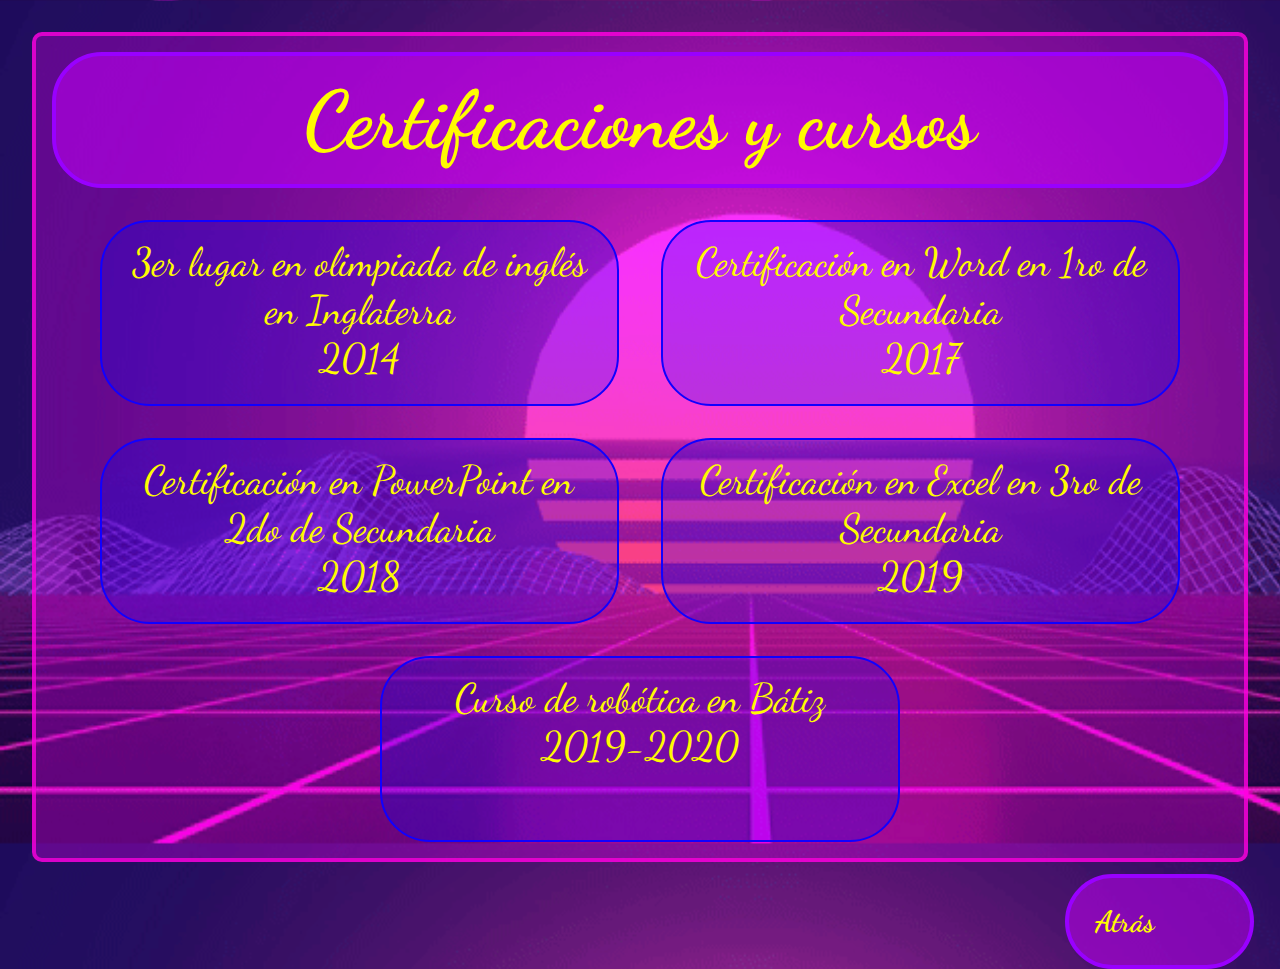
<file: certificacionesycursos.html>
<!DOCTYPE html>
<html lang="en">
<head>
    <meta charset="UTF-8">
    <meta http-equiv="X-UA-Compatible" content="IE=edge">
    <meta name="viewport" content="width=device-width, initial-scale=1.0">
    <title>Certificaciones y cursos</title>
    <link rel="stylesheet" href="./CSS/maistrostyle.css">
    <link rel="stylesheet" href="./CSS/hovermenu.css">
    <link rel="stylesheet" href="https://cdnjs.cloudflare.com/ajax/libs/font-awesome/5.11.2/css/all.min.css">
    <link href="https://fonts.googleapis.com/css2?family=Dancing+Script&display=swap" rel="stylesheet">
</head>
<body>
    <div class="main-container" >
        <nav>
            <h1>Certificaciones y cursos</h1>
        </nav>
        <article>
            <p>
                3er lugar en olimpiada de inglés en Inglaterra
            </p>
            <p>
                2014
            </p>
        </article>
        <article>
            <p>
                Certificación en Word en 1ro de Secundaria
            </p>
            <p>
                2017
            </p>
        </article>
        <article>
            <p>
                Certificación en PowerPoint en 2do de Secundaria
            </p>
            <p>
                2018
            </p>
        </article>
        <article>
            <p>
                Certificación en Excel en 3ro de Secundaria
            </p>
            <p>
                2019
            </p>
        </article><article>
            <p>
                Curso de robótica en Bátiz
            </p>
            <p>
                2019-2020
            </p>
        </article>
        <footer class=page-footer>
            <ul class="menu">
                <li>

                    <a href="index.html">
                        <span>
                            <h3>Atrás</h3>
                        </span>
                        <span>
                            <i class="fas fa-step-backward" aria-hidden="true"></i>
                        </span>
                    </a>
                </li>
            </ul>

        </footer>
    </div>
    
</body>
</html>
</file>
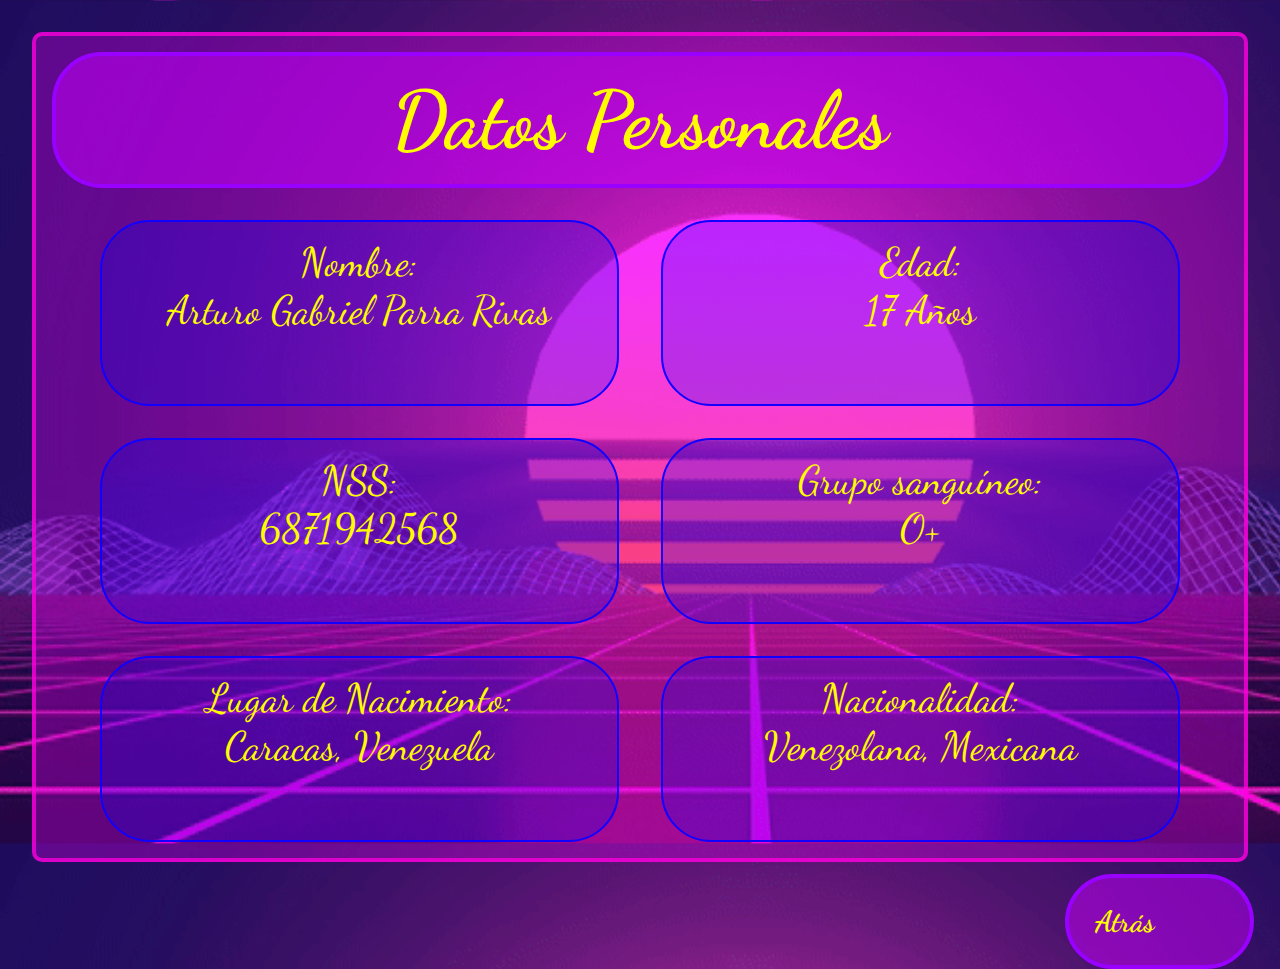
<file: datos.html>
<!DOCTYPE html>
<html lang="en">
<head>
    <meta charset="UTF-8">
    <meta http-equiv="X-UA-Compatible" content="IE=edge">
    <meta name="viewport" content="width=device-width, initial-scale=1.0">
    <title>Datos Personales</title>
    <link rel="stylesheet" href="./CSS/maistrostyle.css">
    <link rel="stylesheet" href="./CSS/hovermenu.css">
    <link rel="stylesheet" href="https://cdnjs.cloudflare.com/ajax/libs/font-awesome/5.11.2/css/all.min.css">
    <link href="https://fonts.googleapis.com/css2?family=Dancing+Script&display=swap" rel="stylesheet">
</head>
<body>
    <div class="main-container" >
        <nav>
            <h1>Datos Personales</h1>
        </nav>
        <article>
            <p>
                Nombre:
            </p>
            <p>
               Arturo Gabriel Parra Rivas 
            </p>
        </article>
        <article> 
            <p>
                Edad:
            </p>
            <p>
                17 Años
            </p>
        </article>
        <article>
            <p>
                NSS:
            </p>
            <p>
                6871942568
            </p>
        </article>
        <article>
            <p>
                Grupo sanguíneo:
            </p>
            <p>
                O+              
            </p>
        </article>
        <article>
            <p>
                Lugar de Nacimiento:
            </p>
            <p>
                Caracas, Venezuela
            </p>
        </article>
        <article>
            
            <p>
                Nacionalidad:
            </p>
            <p>
                Venezolana, Mexicana
            </p>
        </article>
        <footer class=page-footer>
            <ul class="menu">
                <li>

                    <a href="index.html">
                        <span>
                            <h3>Atrás</h3>
                        </span>
                        <span>
                            <i class="fas fa-step-backward" aria-hidden="true"></i>
                        </span>
                    </a>
                </li>
            </ul>

        </footer>
    </div>
    
</body>
</html>
</file>
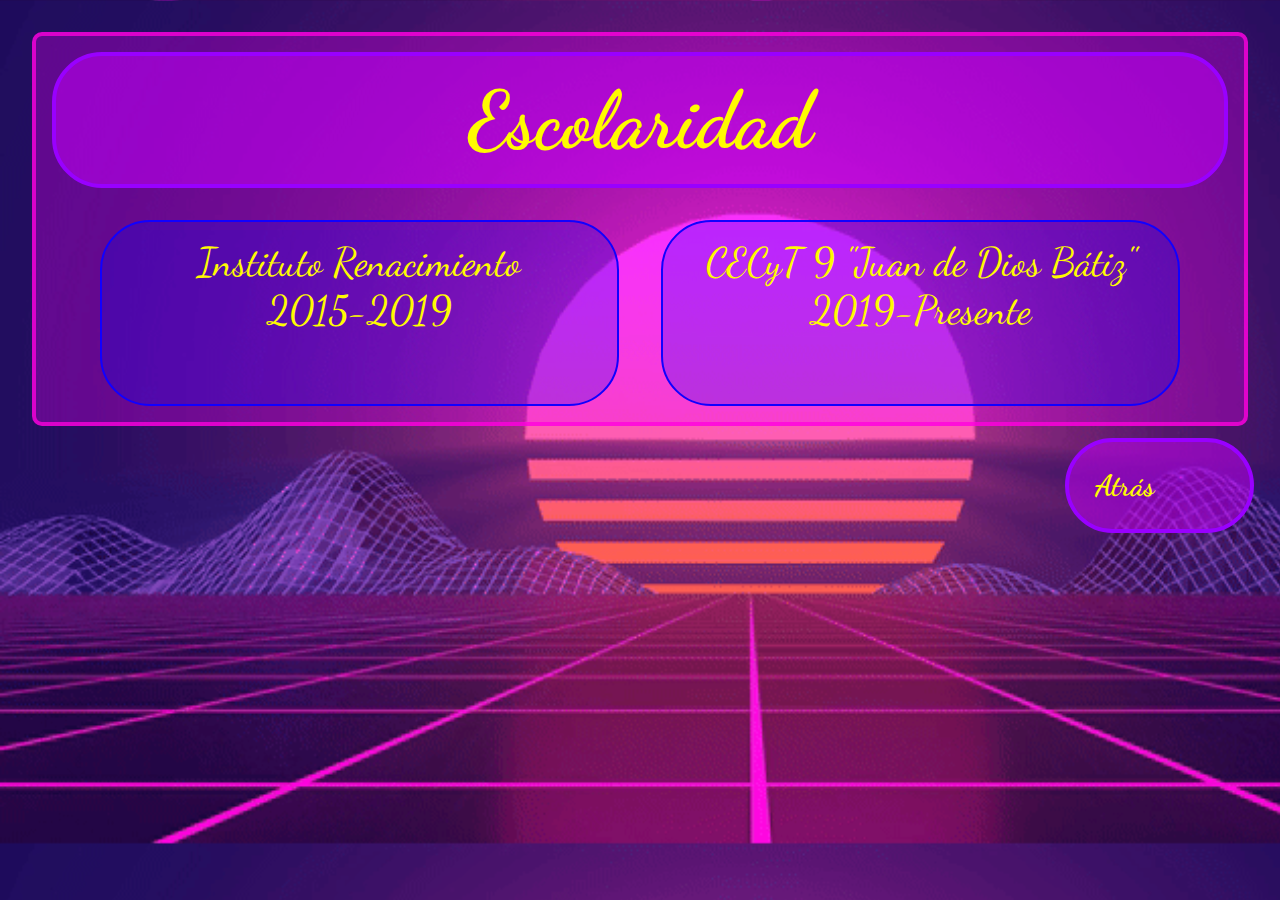
<file: escolaridad.html>
<!DOCTYPE html>
<html lang="en">
<head>
    <meta charset="UTF-8">
    <meta http-equiv="X-UA-Compatible" content="IE=edge">
    <meta name="viewport" content="width=device-width, initial-scale=1.0">
    <title>Escolaridad</title>
    <link rel="stylesheet" href="./CSS/maistrostyle.css">
    <link rel="stylesheet" href="./CSS/hovermenu.css">
    <link rel="stylesheet" href="https://cdnjs.cloudflare.com/ajax/libs/font-awesome/5.11.2/css/all.min.css">
    <link href="https://fonts.googleapis.com/css2?family=Dancing+Script&display=swap" rel="stylesheet">
</head>
<body>
    <div class="main-container" >
        <nav>
            <h1>Escolaridad</h1>
        </nav>
        <article>
            <p>
                Instituto Renacimiento
            </p>
            <p>
                2015-2019
            </p>
        </article>
        <article>
            <p>
                CECyT 9 "Juan de Dios Bátiz" 
            </p>
            <p>
                2019-Presente
            </p>
        </article>
        <footer class=page-footer>
            <ul class="menu">
                <li>

                    <a href="index.html">
                        <span>
                            <h3>Atrás</h3>
                        </span>
                        <span>
                            <i class="fas fa-step-backward" aria-hidden="true"></i>
                        </span>
                    </a>
                </li>
            </ul>

        </footer>
    </div>
    
</body>
</html>
</file>
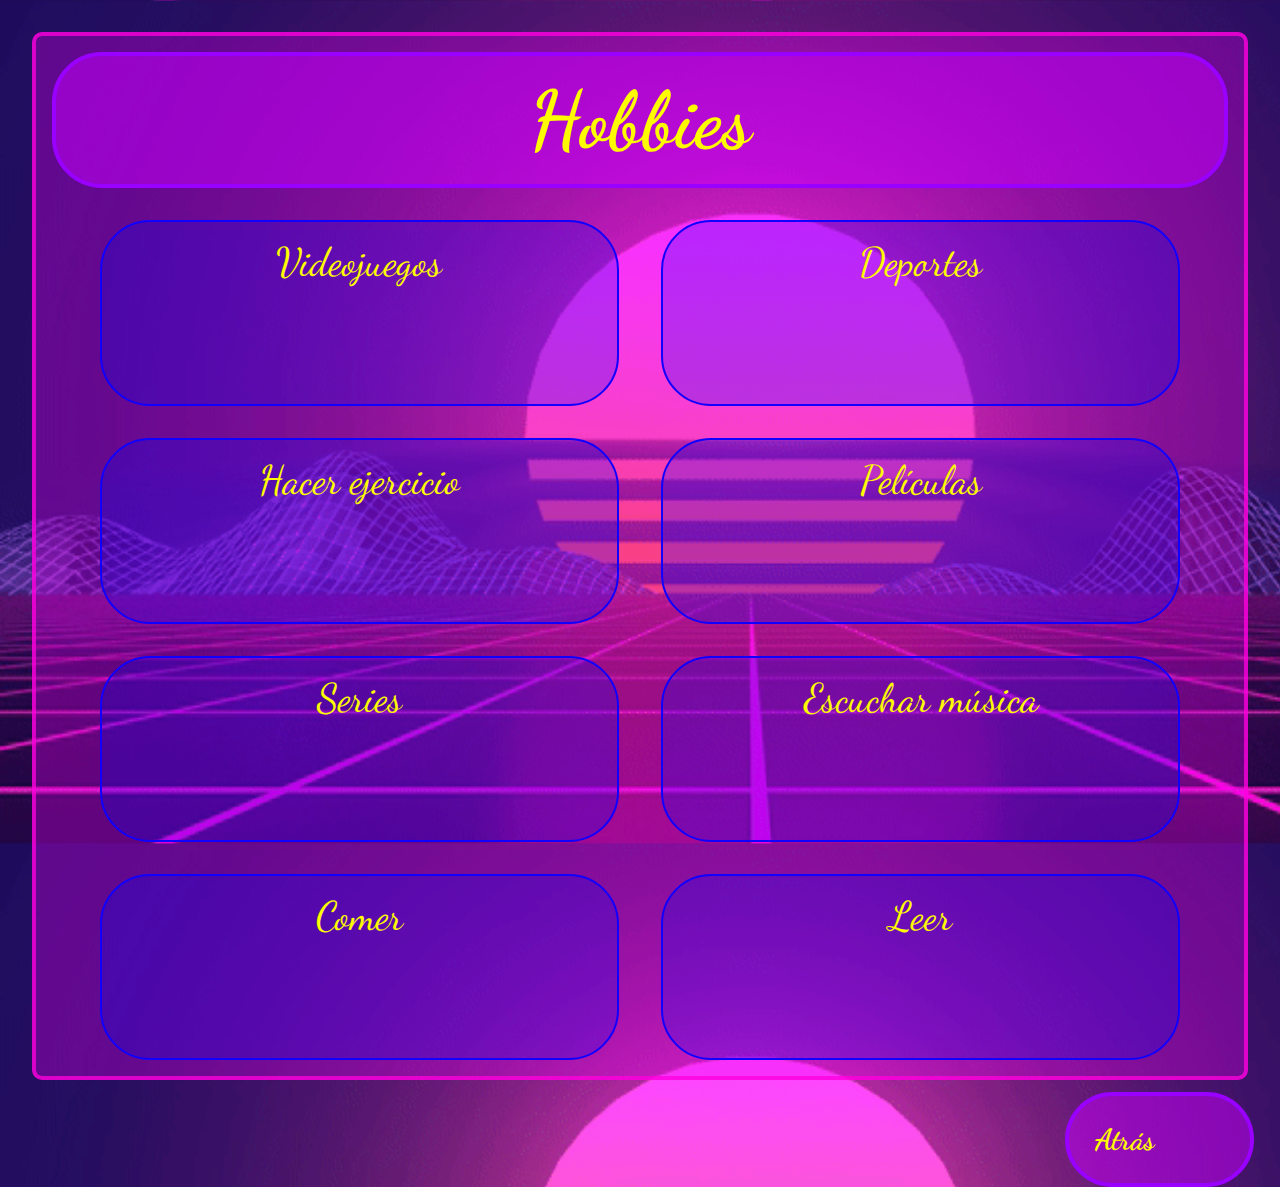
<file: hobbies.html>
<!DOCTYPE html>
<html lang="en">
<head>
    <meta charset="UTF-8">
    <meta http-equiv="X-UA-Compatible" content="IE=edge">
    <meta name="viewport" content="width=device-width, initial-scale=1.0">
    <title>Hobbies  </title>
    <link rel="stylesheet" href="./CSS/maistrostyle.css">
    <link rel="stylesheet" href="./CSS/hovermenu.css">
    <link rel="stylesheet" href="https://cdnjs.cloudflare.com/ajax/libs/font-awesome/5.11.2/css/all.min.css">
    <link href="https://fonts.googleapis.com/css2?family=Dancing+Script&display=swap" rel="stylesheet">
</head>
<body>
    <div class="main-container" >
        <nav>
            <h1>Hobbies</h1>
        </nav>
        <article>
            <p>
                Videojuegos
            </p>
        </article>
        <article>
            <p>
                Deportes
            </p>
        </article>
        <article>
            <p>
                Hacer ejercicio
            </p>
        </article>
        <article>
            <p>
                Películas
            </p>
        </article>
        <article>
            <p>
                Series
            </p>
        </article>
        <article>
            <p>
                Escuchar música
            </p>
        </article>
        <article>
            <p>
                Comer
            </p>
        </article>
        <article>
            <p>
               Leer 
            </p>
        </article>
        <footer class=page-footer>
            <ul class="menu">
                <li>

                    <a href="index.html">
                        <span>
                            <h3>Atrás</h3>
                        </span>
                        <span>
                            <i class="fas fa-step-backward" aria-hidden="true"></i>
                        </span>
                    </a>
                </li>
            </ul>

        </footer>
    </div>
    
</body>
</html>
</file>
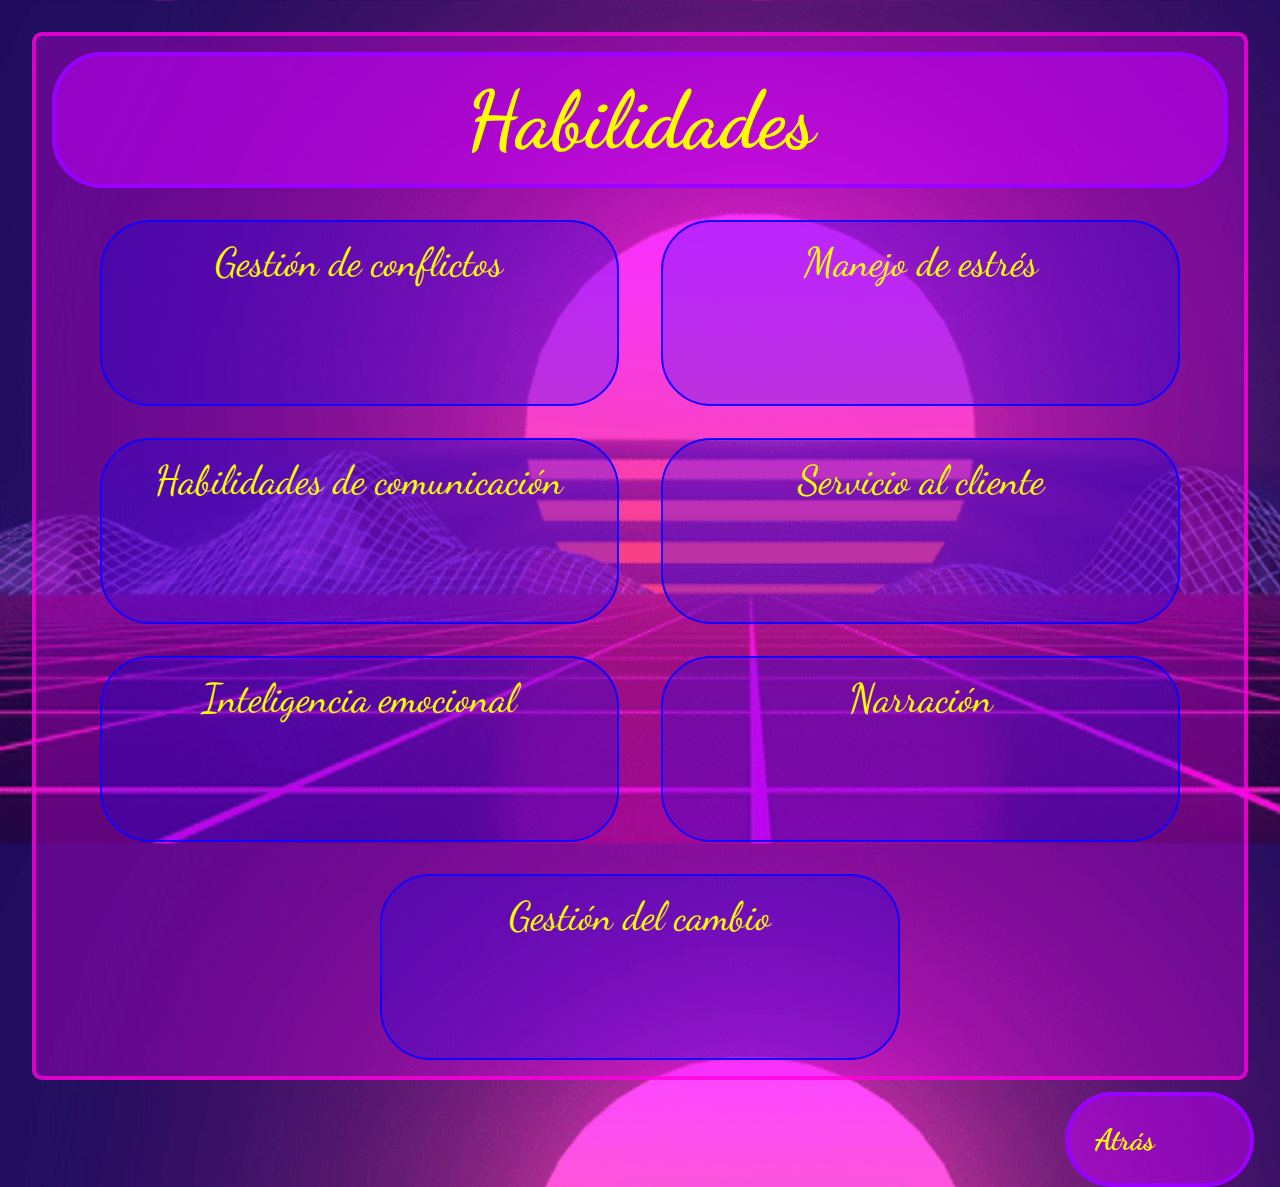
<file: proskills.html>
<!DOCTYPE html>
<html lang="en">
<head>
    <meta charset="UTF-8">
    <meta http-equiv="X-UA-Compatible" content="IE=edge">
    <meta name="viewport" content="width=device-width, initial-scale=1.0">
    <title>Skills</title>
    <link rel="stylesheet" href="./CSS/maistrostyle.css">
    <link rel="stylesheet" href="./CSS/hovermenu.css">
    <link rel="stylesheet" href="https://cdnjs.cloudflare.com/ajax/libs/font-awesome/5.11.2/css/all.min.css">
    <link href="https://fonts.googleapis.com/css2?family=Dancing+Script&display=swap" rel="stylesheet">
</head>
<body>
    <div class="main-container" >
        <nav>
            <h1>Habilidades</h1>
        </nav>
        <article>
            <p>
                Gestión de conflictos
            </p>
        </article>
        <article>
            <p>
                Manejo de estrés
            </p>
        </article>
        <article>
            <p>
                Habilidades de comunicación
            </p>
        </article>
        <article>
            <p>
                Servicio al cliente
            </p>
        </article>
        <article>
            <p>
                Inteligencia emocional  
            </p>
        </article>
        <article>
            <p>
                Narración
            </p>
        </article>
        <article>
            <p>
                Gestión del cambio
            </p>
        </article>
        <footer class=page-footer>
            <ul class="menu">
                <li>

                    <a href="index.html">
                        <span>
                            <h3>Atrás</h3>
                        </span>
                        <span>
                            <i class="fas fa-step-backward" aria-hidden="true"></i>
                        </span>
                    </a>
                </li>
            </ul>

        </footer>
    </div>
    
</body>
</html>
</file>
<file: CSS/maistrostyle.css>
*{
    padding:0;
    margin:0;
    color:#fffb00;
    text-align: center;
}


.main-container{
    border:4px solid #ff00ddc4;
    border-radius: 10px;
    margin: 2rem;
    background-color: rgba(239, 0, 247, 0.308);
}

nav, section, footer, article, aside{
    border: 2px solid #1100ff;
    margin: 1rem;
    border-radius: 50px;
    padding: 1rem;
}

article, aside{
    width:40%;
    display: inline-block;
    height: 150px;
    background-color: #0004ff3d;

}

nav, section, footer{
    background-color: #cc00ff80;
    border:4px solid #9900ff;
}
</file>
<file: CSS/hovermenu.css>
:root{
    --hr-color:#237891;
    --red:#e74c3c;
}

* {
    margin: 0;
    padding: 0;
  }
  
  ul {
    list-style: none;
  }
  
  a {
    color: inherit;
    text-decoration: none;
  }
  
  body {
    margin: 30px 0;
    font-family: 'Dancing Script', cursive;
    font-size: 40px;
    background-image: url(./0bb6dqsiab451.gif);
    background-size: 1500px;
    color: var(--text-color);
  }
  
  hr {
    border-color: var(--hr-color);
    margin: 20px 0;
  }
  
  .menu {
    display: flex;
    justify-content: center;
  }
  
  .menu li {
    margin-right: 70px;
  }
  
  .menu a {
    position: relative;
    display: block;
    overflow: hidden;
  }
  
  .menu a span {
    transition: transform 0.2s ease-out;
  }
  
  .menu a span:first-child {
    display: inline-block;
    padding: 10px;
  }
  
  .menu a span:last-child {
    position: absolute;
    top: 0;
    right: 0;
    bottom: 0;
    left: 0;
    display: flex;
    align-items: center;
    justify-content: center;
    transform: translateY(-100%);
  }
  
  .menu i {
    font-size: 25px;
  }
  
  .menu a:hover span:first-child {
    transform: translateY(100%);
  }
  
  .menu a:hover span:last-child,
  .menu[data-animation] a:hover span:last-child {
    transform: none;
  }

/*animaciones*/

.menu[data-animation="to-top"] a span:last-child {
    transform: translateY(100%);
  }
  
  .menu[data-animation="to-top"] a:hover span:first-child {
    transform: translateY(-100%);
  }
  
  .menu[data-animation="to-right"] a span:last-child {
    transform: translateX(-100%);
  }
  
  .menu[data-animation="to-right"] a:hover span:first-child {
    transform: translateX(100%);
  }
  
  .menu[data-animation="to-left"] a span:last-child {
    transform: translateX(100%);
  }
  
  .menu[data-animation="to-left"] a:hover span:first-child {
    transform: translateX(-100%);
  }

/*las patitas wiiii*/

.page-footer{
    position:absolute;
    bottom: 10  px;
    right: 10px;
    font-size: 25px;
}

.page-footer span{
    color:var(--red);
}
</file>
